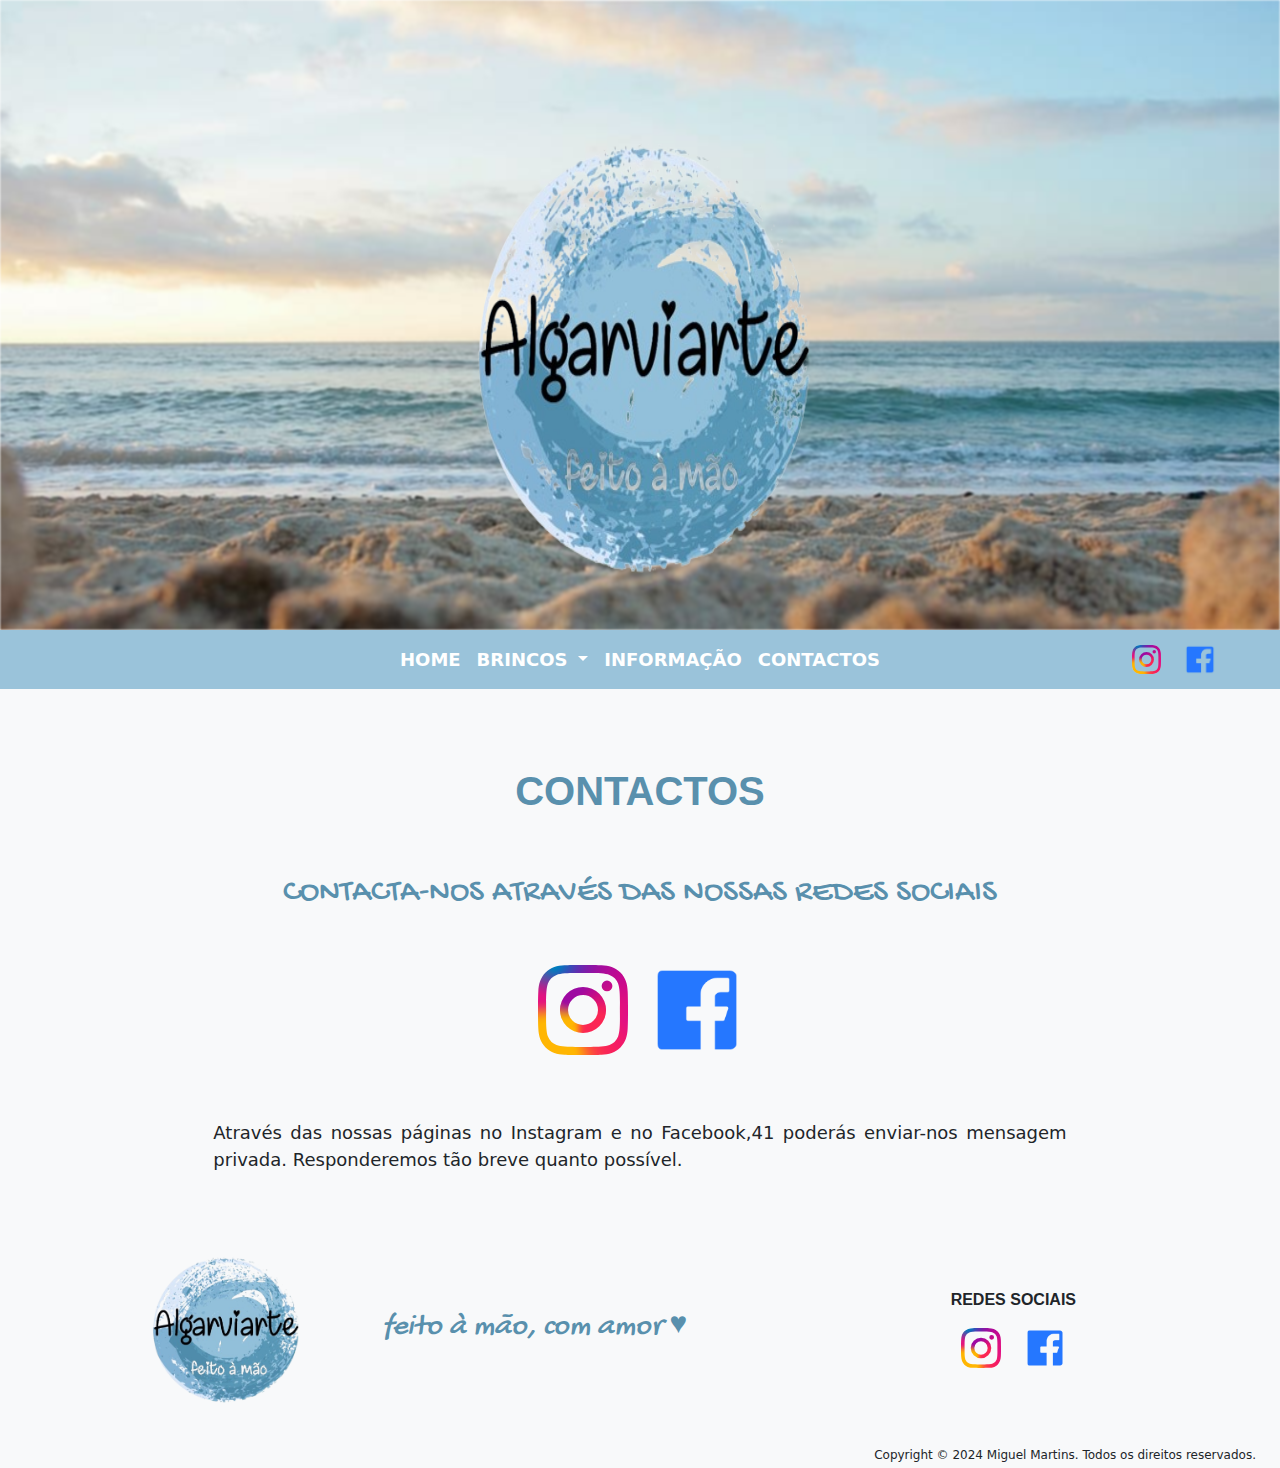
<file: maquetes/contactos.html>
<!DOCTYPE html>
<html lang="pt">

<head>
    <meta charset="UTF-8" />
    <meta name="viewport" content="width=device-width, initial-scale=1.0" />
    <title>Algarviarte - contactos</title>

    <!-- Favicon -->
    <link rel="icon" type="image/x-icon" href="/img/favicon.jpg" />

    <!-- BOOTSTRAP -->
    <link href="https://cdn.jsdelivr.net/npm/bootstrap@5.3.3/dist/css/bootstrap.min.css" rel="stylesheet"
        integrity="sha384-QWTKZyjpPEjISv5WaRU9OFeRpok6YctnYmDr5pNlyT2bRjXh0JMhjY6hW+ALEwIH" crossorigin="anonymous" />
    <script src="https://cdn.jsdelivr.net/npm/bootstrap@5.3.3/dist/js/bootstrap.bundle.min.js"
        integrity="sha384-YvpcrYf0tY3lHB60NNkmXc5s9fDVZLESaAA55NDzOxhy9GkcIdslK1eN7N6jIeHz"
        crossorigin="anonymous"></script>

    <!-- CSS -->
    <link rel="stylesheet" href="/css/style.css" />
</head>

<body class="w-100 mx-auto">
    <header class="container-fluid w-100 px-0 mx-0">
        <div>
            <div class="title1 fundo"></div>

            <div class="d-flex justify-content-center">
                <img src="/img/logo_sem_fundo.png" alt="logo" class="logo" />
            </div>
        </div>

        <!-- NAVBAR -->
        <div class="row px-0 mx-0 navbg">
            <div class="col-11 col-md-8 offset-1 offset-md-2 px-0">
                <nav class="navbar navbar-expand-md navbar-dark">
                    <button class="navbar-toggler" type="button" data-bs-toggle="collapse"
                        data-bs-target="#navbarNavDropdown" aria-controls="navbarNavDropdown" aria-expanded="false"
                        aria-label="Toggle navigation">
                        <span class="navbar-toggler-icon"></span>
                    </button>
                    <div class="collapse navbar-collapse d-md-flex justify-content-center" id="navbarNavDropdown">
                        <ul class="navbar-nav">
                            <li class="nav-item">
                                <a class="nav-link" href="#">Home</a>
                            </li>
                            <li class="nav-item dropdown">
                                <a class="nav-link dropdown-toggle" href="#" role="button" data-bs-toggle="dropdown"
                                    aria-expanded="false">
                                    Brincos
                                </a>
                                <ul class="dropdown-menu">
                                    <li><a class="dropdown-item" href="#">Curtos</a></li>
                                    <li><a class="dropdown-item" href="#">Pendentes</a></li>
                                    <li>
                                        <a class="dropdown-item" href="#">Aço inoxidável</a>
                                    </li>
                                </ul>
                            </li>
                            <li class="nav-item">
                                <a class="nav-link" href="#">Informação</a>
                            </li>
                            <li class="nav-item active">
                                <a class="nav-link" href="#">Contactos</a>
                            </li>
                        </ul>
                    </div>
                </nav>
            </div>

            <!-- REDES SOCIAIS -->
            <div class="d-none col-md-2 px-0 mx-0 d-md-flex align-items-center justify-content-center">
                <div class="row px-0 mx-0">
                    <div class="col-10 mx-auto d-flex gap-4">
                        <a href="https://www.instagram.com/algarviarte/?igsh=MW1rcDQ5bnZnNzBhbA%3D%3D" target="_blank"
                            class="redes insta icone"></a>
                        <a href="https://www.facebook.com/share/qP8bznvGM4wBac4D/" target="_blank"
                            class="redes face icone"></a>
                    </div>
                </div>
            </div>
        </div>
    </header>

    <main class="container-fluid px-0 mx-0 bg-light row px-0 mx-0">
        <div class="col-8 px-0 mx-auto">
            <div class="row px-0 mx-0">
                <div class="col-10 mx-auto text-center t1 mt-5 pt-4 hometitle">
                    Contactos
                </div>
            </div>
        </div>

        <!-- CONTACTOS -->
        <div class="row px-0 mx-0">
            <div class="col-10 px-0 mx-auto text-center t2 mt-5">
                contacta-nos através das nossas redes sociais
            </div>

            <!-- REDES SOCIAIS -->
            <div class="col-12 d-flex flex-wrap px-0 mx-0 mt-5">
                <div class="col-12 d-flex gap-4 justify-content-center align-items-start">
                    <a href="https://www.instagram.com/algarviarte/?igsh=MW1rcDQ5bnZnNzBhbA%3D%3D" target="_blank"
                        class="redes2 insta icone"></a>
                    <a href="https://www.facebook.com/share/qP8bznvGM4wBac4D/" target="_blank"
                        class="redes2 face icone"></a>
                </div>
            </div>

            <div class="row px-0 mx-0 mt-5 mb-4">
                <div class="col-8 px-0 mx-auto text-justify mt-3 texto1">
                    Através das nossas páginas no Instagram e no Facebook,41 poderás enviar-nos mensagem privada.
                    Responderemos tão breve quanto possível.
                </div>
            </div>
        </div>
    </main>

    <footer class="container-fluid bg-light row px-0 mx-0 pt-3">
        <div class="row px-0 mx-0">
            <div class="col-12 col-md-3 px-0 d-flex justify-content-center justify-content-md-end">
                <a href="#"><img src="/img/logo_sem_fundo.png" alt="logotipo" class="logorodape" /></a>
            </div>

            <div class="col-12 col-md-4 ps-3 pb-3 pb-md-0 mx-0 d-flex align-items-center justify-content-md-center">
                <div class="t3 titlefoot mx-auto mx-md-0">feito à mão, com amor &hearts;</div>
            </div>

            <div class="col-12 col-md-5 d-flex flex-wrap px-0 mx-0">
                <div class="col-12 d-flex justify-content-center align-items-end socialtitle pb-3">
                    Redes sociais
                </div>
                <div class="col-12 d-flex gap-4 justify-content-center align-items-start">
                    <a href="https://www.instagram.com/algarviarte/?igsh=MW1rcDQ5bnZnNzBhbA%3D%3D" target="_blank"
                        class="redes insta icone"></a>
                    <a href="https://www.facebook.com/share/qP8bznvGM4wBac4D/" target="_blank"
                        class="redes face icone"></a>
                </div>
            </div>
        </div>

        <div class="col-12 mx-auto pt-4 pt-md-1 pb-1 pe-4 text-center text-md-end rodape">
            Copyright &copy; 2024 Miguel Martins. Todos os direitos reservados.
        </div>
    </footer>
</body>

</html>
</file>
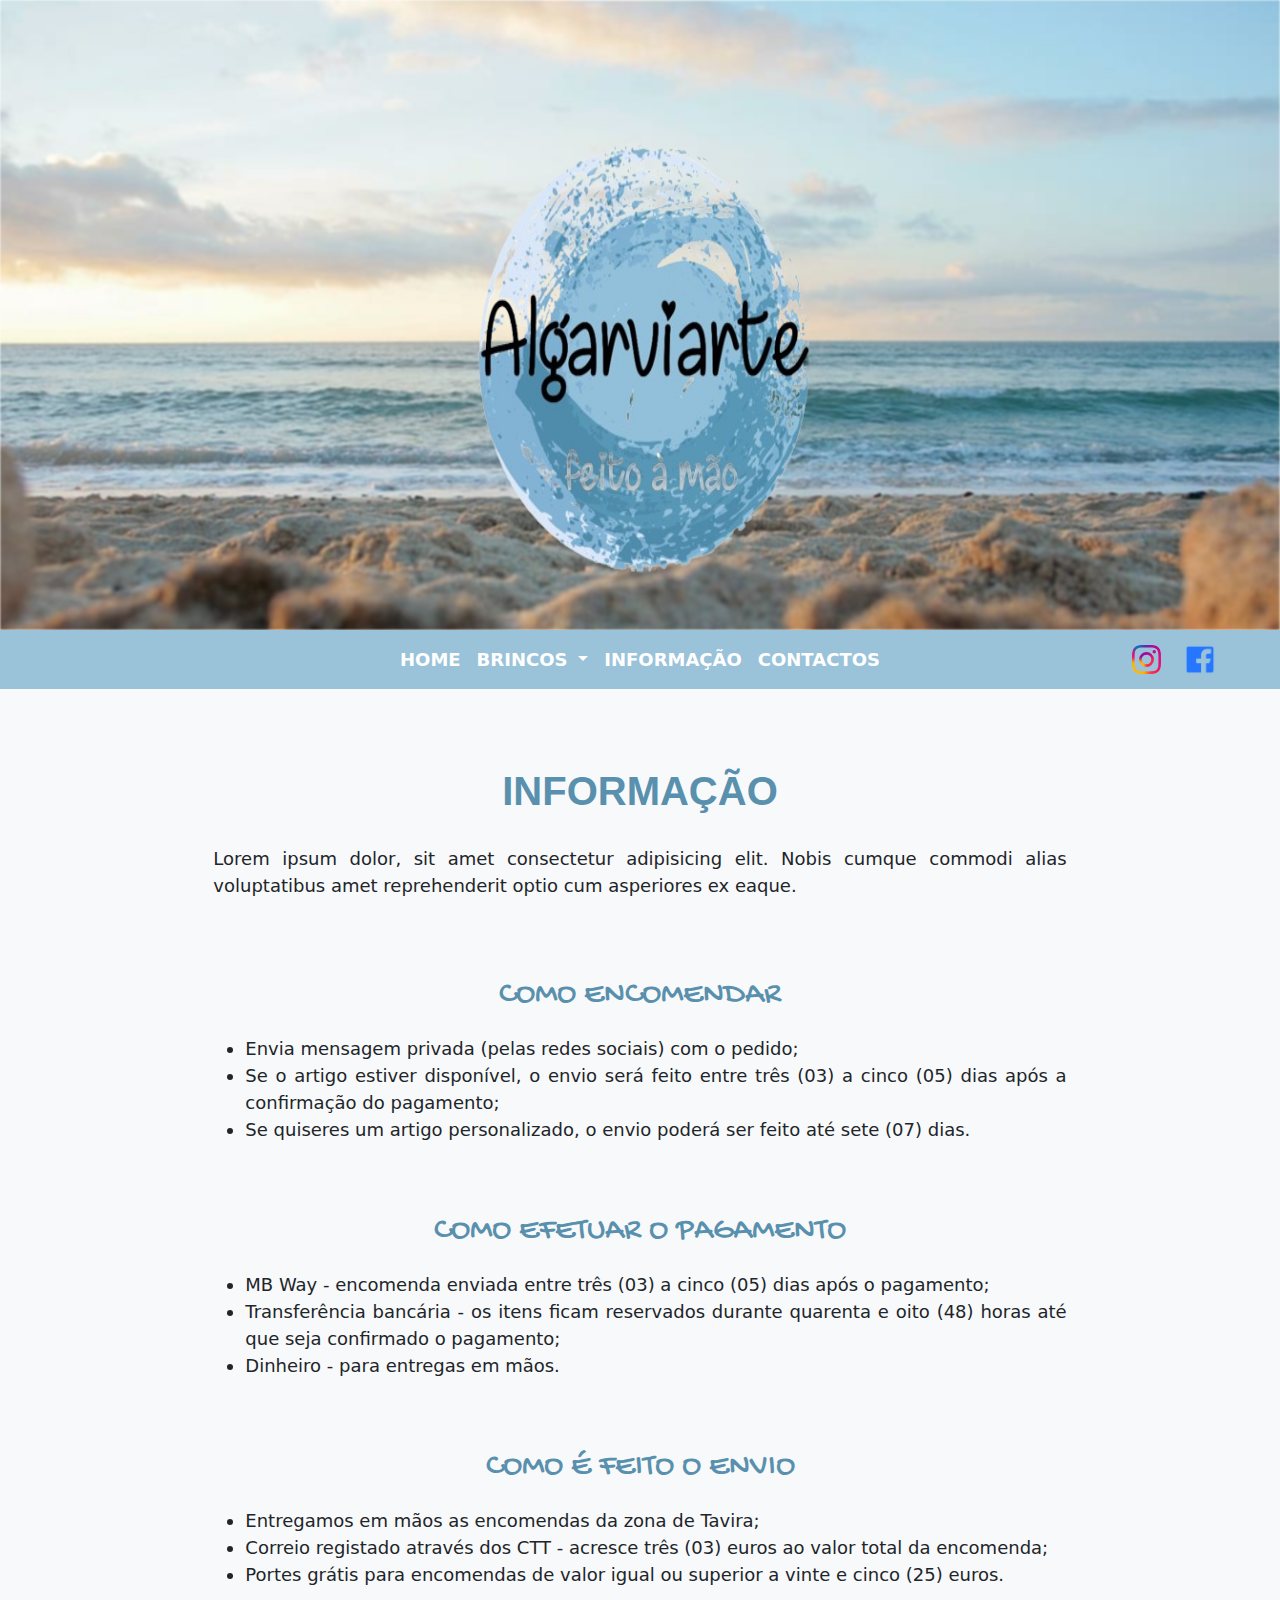
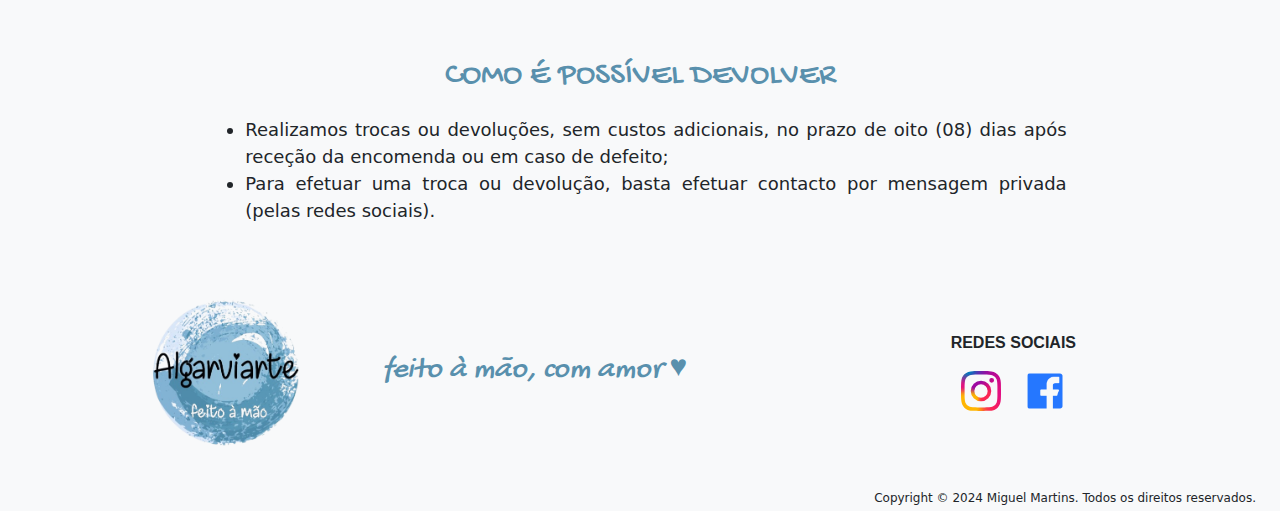
<file: maquetes/informacao.html>
<!DOCTYPE html>
<html lang="pt">

<head>
    <meta charset="UTF-8" />
    <meta name="viewport" content="width=device-width, initial-scale=1.0" />
    <title>Algarviarte - informação</title>

    <!-- Favicon -->
    <link rel="icon" type="image/x-icon" href="/img/favicon.jpg" />

    <!-- BOOTSTRAP -->
    <link href="https://cdn.jsdelivr.net/npm/bootstrap@5.3.3/dist/css/bootstrap.min.css" rel="stylesheet"
        integrity="sha384-QWTKZyjpPEjISv5WaRU9OFeRpok6YctnYmDr5pNlyT2bRjXh0JMhjY6hW+ALEwIH" crossorigin="anonymous" />
    <script src="https://cdn.jsdelivr.net/npm/bootstrap@5.3.3/dist/js/bootstrap.bundle.min.js"
        integrity="sha384-YvpcrYf0tY3lHB60NNkmXc5s9fDVZLESaAA55NDzOxhy9GkcIdslK1eN7N6jIeHz"
        crossorigin="anonymous"></script>

    <!-- CSS -->
    <link rel="stylesheet" href="/css/style.css" />
</head>

<body class="w-100 mx-auto">
    <header class="container-fluid w-100 px-0 mx-0">
        <div>
            <div class="title1 fundo"></div>

            <div class="d-flex justify-content-center">
                <img src="/img/logo_sem_fundo.png" alt="logo" class="logo" />
            </div>
        </div>

        <!-- NAVBAR -->
        <div class="row px-0 mx-0 navbg">
            <div class="col-11 col-md-8 offset-1 offset-md-2 px-0">
                <nav class="navbar navbar-expand-md navbar-dark">
                    <button class="navbar-toggler" type="button" data-bs-toggle="collapse"
                        data-bs-target="#navbarNavDropdown" aria-controls="navbarNavDropdown" aria-expanded="false"
                        aria-label="Toggle navigation">
                        <span class="navbar-toggler-icon"></span>
                    </button>
                    <div class="collapse navbar-collapse d-md-flex justify-content-center" id="navbarNavDropdown">
                        <ul class="navbar-nav">
                            <li class="nav-item">
                                <a class="nav-link" href="#">Home</a>
                            </li>
                            <li class="nav-item dropdown">
                                <a class="nav-link dropdown-toggle" href="#" role="button" data-bs-toggle="dropdown"
                                    aria-expanded="false">
                                    Brincos
                                </a>
                                <ul class="dropdown-menu">
                                    <li><a class="dropdown-item" href="#">Curtos</a></li>
                                    <li><a class="dropdown-item" href="#">Pendentes</a></li>
                                    <li>
                                        <a class="dropdown-item" href="#">Aço inoxidável</a>
                                    </li>
                                </ul>
                            </li>
                            <li class="nav-item active">
                                <a class="nav-link" href="#">Informação</a>
                            </li>
                            <li class="nav-item">
                                <a class="nav-link" href="#">Contactos</a>
                            </li>
                        </ul>
                    </div>
                </nav>
            </div>

            <!-- REDES SOCIAIS -->
            <div class="d-none col-md-2 px-0 mx-0 d-md-flex align-items-center justify-content-center">
                <div class="row px-0 mx-0">
                    <div class="col-10 mx-auto d-flex gap-4">
                        <a href="https://www.instagram.com/algarviarte/?igsh=MW1rcDQ5bnZnNzBhbA%3D%3D" target="_blank"
                            class="redes insta icone"></a>
                        <a href="https://www.facebook.com/share/qP8bznvGM4wBac4D/" target="_blank"
                            class="redes face icone"></a>
                    </div>
                </div>
            </div>
        </div>
    </header>

    <main class="container-fluid px-0 mx-0 bg-light row px-0 mx-0">
        <div class="col-8 px-0 mx-auto">
            <div class="row px-0 mx-0">
                <div class="col-10 mx-auto text-center t1 mt-5 pt-4 hometitle">
                    informação
                </div>
            </div>

            <div class="row px-0 mx-0 mt-4 mb-4">
                <div class="texto1 px-0 mx-auto text-justify">
                    Lorem ipsum dolor, sit amet consectetur adipisicing elit. Nobis cumque commodi alias voluptatibus
                    amet reprehenderit optio cum asperiores ex eaque.
                </div>
            </div>
        </div>

        <!-- INFORMAÇÃO -->
        <!-- ENCOMENDAR -->
        <div class="row px-0 mx-0">
            <div class="col-10 px-0 mx-auto text-center t2 mt-5">
                Como encomendar
            </div>
            <div class="col-8 px-0 mx-auto text-justify mt-3 texto1">
                <ul>
                    <li>Envia mensagem privada (pelas redes sociais) com o pedido;</li>
                    <li>Se o artigo estiver disponível, o envio será feito entre três (03) a cinco (05) dias após a
                        confirmação do pagamento;</li>
                    <li>Se quiseres um artigo personalizado, o envio poderá ser feito até sete (07) dias.</li>
                </ul>
            </div>
        </div>

        <!-- PAGAMENTO -->
        <div class="row px-0 mx-0">
            <div class="col-10 px-0 mx-auto text-center t2 mt-5">
                Como efetuar o pagamento
            </div>
            <div class="col-8 px-0 mx-auto text-justify mt-3 texto1">
                <ul>
                    <li>MB Way - encomenda enviada entre três (03) a cinco (05) dias após o pagamento;</li>
                    <li>Transferência bancária - os itens ficam reservados durante quarenta e oito (48) horas até que
                        seja confirmado o pagamento;</li>
                    <li>Dinheiro - para entregas em mãos.</li>
                </ul>
            </div>
        </div>

        <!-- ENVIO -->
        <div class="row px-0 mx-0">
            <div class="col-10 px-0 mx-auto text-center t2 mt-5">
                Como é feito o envio
            </div>
            <div class="col-8 px-0 mx-auto text-justify mt-3 texto1">
                <ul>
                    <li>Entregamos em mãos as encomendas da zona de Tavira;</li>
                    <li>Correio registado através dos CTT - acresce três (03) euros ao valor total da encomenda;</li>
                    <li>Portes grátis para encomendas de valor igual ou superior a vinte e cinco (25) euros.</li>
                </ul>
            </div>
        </div>

        <!-- DEVOLUÇÃO -->
        <div class="row px-0 mx-0">
            <div class="col-10 px-0 mx-auto text-center t2 mt-5">
                Como é possível devolver
            </div>
            <div class="col-8 px-0 mx-auto text-justify mt-3 texto1">
                <ul>
                    <li>Realizamos trocas ou devoluções, sem custos adicionais, no prazo de oito (08) dias após receção
                        da
                        encomenda ou em caso de defeito;</li>
                    <li>Para efetuar uma troca ou devolução, basta efetuar contacto por mensagem privada (pelas redes
                        sociais).</li>
                </ul>
            </div>
        </div>
    </main>

    <footer class="container-fluid bg-light row px-0 mx-0 pt-3">
        <div class="row px-0 mx-0">
            <div class="col-12 col-md-3 px-0 d-flex justify-content-center justify-content-md-end">
                <a href="#"><img src="/img/logo_sem_fundo.png" alt="logotipo" class="logorodape" /></a>
            </div>

            <div class="col-12 col-md-4 ps-3 pb-3 pb-md-0 mx-0 d-flex align-items-center justify-content-md-center">
                <div class="t3 titlefoot mx-auto mx-md-0">feito à mão, com amor &hearts;</div>
            </div>

            <div class="col-12 col-md-5 d-flex flex-wrap px-0 mx-0">
                <div class="col-12 d-flex justify-content-center align-items-end socialtitle pb-3">
                    Redes sociais
                </div>
                <div class="col-12 d-flex gap-4 justify-content-center align-items-start">
                    <a href="https://www.instagram.com/algarviarte/?igsh=MW1rcDQ5bnZnNzBhbA%3D%3D" target="_blank"
                        class="redes insta icone"></a>
                    <a href="https://www.facebook.com/share/qP8bznvGM4wBac4D/" target="_blank"
                        class="redes face icone"></a>
                </div>
            </div>
        </div>

        <div class="col-12 mx-auto pt-4 pt-md-1 pb-1 pe-4 text-center text-md-end rodape">
            Copyright &copy; 2024 Miguel Martins. Todos os direitos reservados.
        </div>
    </footer>
</body>

</html>
</file>
<file: css/style.css>
/* FONTS */
@font-face {
  src: url("../fonts/GochiHand-Regular.ttf");
  font-family: "GochiHand";
}

body {
  max-width: 1280px;
  min-width: 360px;
}

html {
  scroll-behavior: smooth;
}

/* TÍTULOS E TEXTO */
.t1 {
  text-transform: uppercase;
}

.t2 {
  text-transform: uppercase;
  font-family: "GochiHand";
  color: #5990ad;
  font-size: 32px;
}

.t3 {
  font-family: "GochiHand";
}

.tcookies {
  text-transform: uppercase !important;
  font-size: 52px;
  color: black;
  font-family: Arial, Helvetica, sans-serif;
}

.texto1 {
  text-align: justify;
  font-size: 18px;
}

/* HEADER */
.fundo {
  background-image: url("../img/fundo3.jpg");
  background-repeat: no-repeat;
  background-size: cover;
  height: 70vh !important;
  filter: blur(1px);
  z-index: 0;
}

.logo {
  position: absolute;
  top: 1.5vh !important;
  width: 34vw !important;
  height: 75vh !important;
  z-index: 10;
  width: fit-content;
}

/* NAVBAR */
.active {
  color: rgb(149, 149, 149) !important;
}

.navbg {
  background-color: #9ac3da;
  position: relative;
  z-index: 20;
}

.dropdown-menu {
  background-color: #9ac3da;
  border-radius: 0px;
  border: 1px solid white;
  width: 40%;
}

.dropdown-item,
.nav-link {
  text-transform: uppercase;
  font-size: large;
  font-weight: bolder;
  color: white;
}

.dropdown-item {
  text-transform: uppercase;
  font-size: 14px;
}

/* REDES SOCIAIS */
.insta {
  background-image: url("../img/instagram1.svg");
}

.insta:hover {
  background-image: url("../img/instagram2.svg");
}

.face {
  background-image: url("../img/facebook1.png");
}

.face:hover {
  background-image: url("../img/facebook2.svg");
}

.icone {
  display: inline-block;
  background-repeat: no-repeat;
  background-position: center;
  background-size: cover;
}

.redes {
  width: 40px !important;
  aspect-ratio: 1/1 !important;
}

.redes2 {
  width: 90px !important;
  aspect-ratio: 1/1 !important;
}

/* MAIN */
.hometitle {
  font-family: "Lucida Sans", "Lucida Sans Regular", "Lucida Grande",
    "Lucida Sans Unicode", Geneva, Verdana, sans-serif;
  color: #5990ad;
  font-weight: bolder;
  font-size: 40px;
}

/* CARDS */
.card {
  border: 3px solid #9ac3dae3;
}

.card-body {
  border-top: 3px solid #9ac3dae3;
}

.btn {
  background-color: #5990ad;
  color: whitesmoke;
  text-transform: uppercase;
  font-size: 12px;
}

.btn:hover {
  background-color: rgb(118, 118, 118);
  border: none;
  color: white;
  font-size: 14px;
}

.card-title {
  text-transform: uppercase;
  font-size: 20px;
  font-weight: bolder;
  color: #5990ad;
}

.img-card:hover {
  cursor: zoom-in !important;
}

/* FOOTER */
.rodape {
  font-size: 12px;
}

.logorodape {
  width: 12rem;
}

.titlefoot {
  font-style: italic;
  font-size: 30px;
  color: #5990ad;
}

.socialtitle {
  font-family: "Lucida Sans", "Lucida Sans Regular", "Lucida Grande",
    "Lucida Sans Unicode", Geneva, Verdana, sans-serif;
  font-size: 16px;
  text-transform: uppercase;
  font-weight: bolder;
}

/* MODAL COOKIES */
#modalCookies {
  display: none;
  position: fixed;
  top: 0;
  background-color: rgba(255, 255, 255, 0.6);
  backdrop-filter: blur(5px);
  z-index: 50;
  flex-wrap: wrap;
  flex-direction: column;
  justify-content: center;
  align-items: center;
}

.close {
  border: 3px solid rgb(105, 105, 105);
  text-transform: uppercase;
  border-radius: 5px;
}

.close:hover {
  border: 1px solid red;
  background-color: red;
  color: whitesmoke;
  font-size: larger;
  font-weight: bolder;
}

/* MODAL BRINCOS */
.janela-modal {
  width: 100%;
  height: 100vh;
  height: fit-content;
  max-height: 100vh;
  max-width: 100vw;
  position: fixed;
  top: 0;
  z-index: 50;
  background-color: rgba(255, 255, 255, 0.7);
  display: none;
  flex-wrap: wrap;
  flex-direction: column;
  justify-content: center;
  align-items: center;
}

.abrir {
  display: flex;
}

.close-modal {
  background-color: rgb(69, 69, 69);
  border: none;
  border-radius: 5px;
  color: white !important;
}

.img-modal {
  width: 25rem !important;
}


/* MEDIA QUERY */
@media all and (max-width: 1140px) {
  .logo {
    width: 40vw !important;
    height: 60vh !important;
  }
}

@media all and (max-width: 870px) {
  .logo {
    width: 40vw !important;
    height: 60vh !important;
  }
}

@media all and (max-width: 768px) {
  .logo {
    width: 60vw !important;
    height: 60vh !important;
  }
}

@media all and (max-width: 520px) {
  .logo {
    width: 80vw !important;
    height: 60vh !important;
  }

  .hometitle {
    font-size: 30px;
  }
}

@media all and (max-width: 410px) {
  .logo {
    width: 70vw !important;
    height: 40vh !important;
    top: 15.5vh !important;
  }

  .hometitle {
    font-size: 28px;
  }
}
</file>
